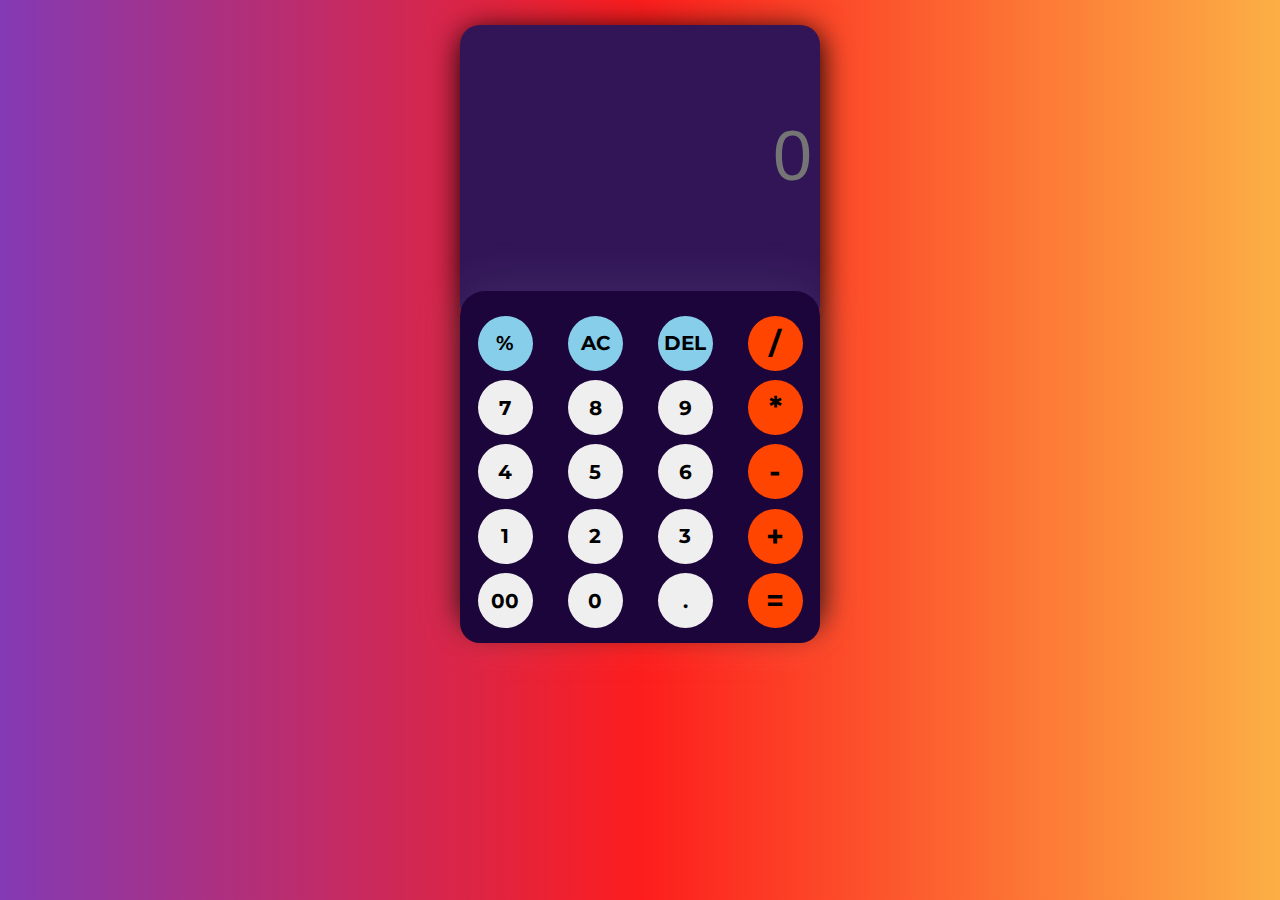
<file: index.html>
<!DOCTYPE html>
<html lang="en">
<head>
    <meta charset="UTF-8">
    <meta http-equiv="X-UA-Compatible" content="IE=edge">
    <meta name="viewport" content="width=device-width, initial-scale=1.0">
    <title>Calculator</title>
    <link rel="stylesheet" href="style.css">
</head>
<body>
    <div class="calc-body">
        <div class="output">
            <input type="text" placeholder="0" id="screen" readonly>
        </div>
        <div class="buttons">
            <button type="button" id="percent"onclick="show('%')" class="btn del-operator">
                %
            </button>
            <button type="button" id="ac" onclick="allClear()" class="btn del-operator">
                AC
            </button>
            <button type="button" id="delete"onclick="del()" class="btn del-operator">
               DEL
            </button>
            <button type="button" id="divide" class="btn operator"onclick="show('/')">
                /
            </button>
            <button type="button" id="seven" class="btn" class= "btn" onclick="show('7')">
                7
            </button>
            <button type="button" id="eight" class="btn" class= "btn" onclick="show('8')">
                8
            </button>
            <button type="button" id="nine" class="btn" onclick="show('9')">
                9
            </button>
            <button type="button" id="multiply" class="btn operator"onclick="show('*')">
               *
            </button>
            <button type="button" id="four" class="btn"onclick="show('4')">
                4
            </button>
            <button type="button" id="five" class="btn" onclick="show('5')">
                5
            </button>
            <button type="button" id="six" class="btn"onclick="show('6')">
                6
            </button>
            <button type="button" id="sub" class="btn operator"onclick="show('-')">
               -
            </button>
            <button type="button" id="one" class="btn"onclick="show('1')">
                1
            </button>
            <button type="button" id="second" class="btn"onclick="show('2')">
                2
            </button>
            <button type="button" id="three" class="btn"onclick="show('3')">
                3
            </button>
            <button type="button" id="add" class="btn operator"onclick="show('+')">
               +
            </button>
            <button type="button"id="double-zero" class="btn"onclick="show('00')">
                00
            </button>
            <button type="button" id="zero" class="btn"onclick="show('0')">
                0
            </button>
            <button type="button" id="point" class="btn"onclick="show('.')">
                .
            </button>
            <button type="submit" id="equal" class="btn operator"onclick="calc()">
               =
            </button>
        </div>
    </div>
    <script src="script.js"></script>
</body>
</html>
</file>
<file: style.css>
@import url('https://fonts.googleapis.com/css2?family=Montserrat:wght@500&display=swap');

body{
    background: rgb(131,58,180);
    background: linear-gradient(90deg, rgba(131,58,180,1) 0%, rgba(253,29,29,1) 50%, rgba(252,176,69,1) 100%);
    display: flex;
    margin: 25px;
    justify-content: center;
    align-items: center;
    
}
.calc-body{
    height: 598px;
    width: 360px;
    background-color: brown;
    border-radius: 20px;
    box-shadow: 1px 5px 30px 0px black;
}
.output {
    height: 300px;
    width: 360px;
    background-color: #311557;
    border-radius: 20px;
    font-family: 'Montserrat', sans-serif;
} 
input{
    background-color: transparent;
    margin: 30px 0 0 0;
    text-align: right;
    height: 200px;
    width: 350px;
    border: none;
    font-size: 70px;
    color: aliceblue;
}
input:focus{
    outline: none;
}
.buttons {
    height: 322px;
    width: 360px;
    background-color: #1C053A;
    margin-top: -34px;
    z-index: 2;
    border-radius: 25px 25px 20px 20px;
    display: grid;
    grid-template: 
    "a a a a"
    "b b b b"
    "c c c c"
    "d d d d";
    padding-top: 20px;
    padding-bottom: 10px;
    box-shadow: 0px -5px  50px 1px rgba(216, 214, 214, 0.1);
}
.btn{
    margin: auto;
    size: 20px;
    height: 55px;
    width: 55px;
    border-radius: 50%;
    border: 0;
    font-family: 'Montserrat', sans-serif;
    font-size: 20px;
    font-weight: bold;
    
}

.btn:active{
    background-color: rgba(255, 125, 18, 1);
}

.del-operator{
    background-color: skyblue;
}

.operator{
    font-size: 30px;
    background-color: orangered;
}

.del-operator:active{
    background-color: rgba(211, 208, 208, 1);
}

.operator:active{
    background-color: rgba(211, 208, 208, 1);
}

.pressed {
    box-shadow: 0 3px 4px 0 #DBEDF3;
    opacity: 0.5;
  }
</file>
